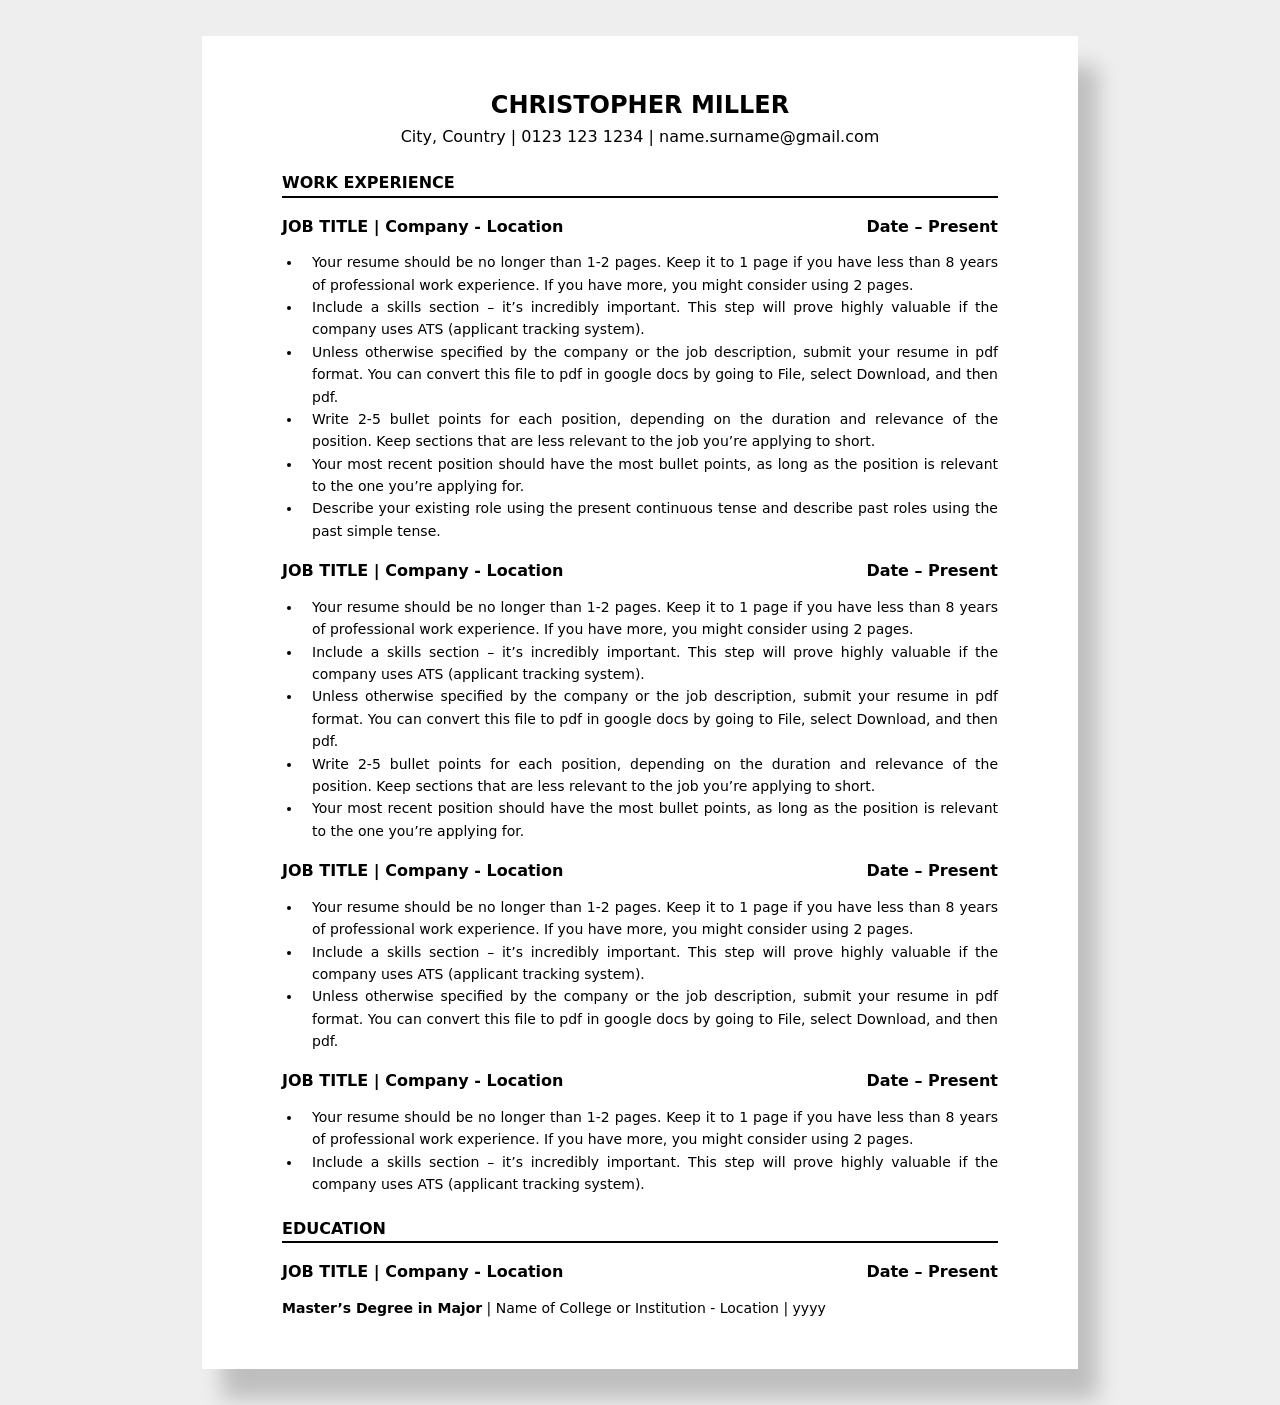
<file: cv.html>
<!DOCTYPE html>
<html lang="en">
    <head>
        <meta charset="UTF-8" />
        <meta name="viewport" content="width=device-width, initial-scale=1.0" />
        <title>F8 Fullstack - Bài tập về nhà buổi 05 - CV</title>

        <!-- Reset css file -->
        <link rel="stylesheet" href="./css/reset.css" />

        <!-- Style css file -->
        <link rel="stylesheet" href="./css/style.css" />
    </head>
    <body>
        <!-- Start main-cv -->
        <div class="main-cv">
            <!-- Start container -->
            <div class="container">
                <!-- Start content -->
                <div class="content">
                    <!-- Start heading-title -->
                    <div class="heading-title">
                        <h1>CHRISTOPHER MILLER</h1>
                        <p>City, Country | 0123 123 1234 | name.surname@gmail.com</p>
                    </div><!-- End heading-title -->

                    <!-- Start cv-section -->
                    <section class="cv-section">
                        <h2 class="cv-section-title">WORK EXPERIENCE</h2>

                        <!-- Start cv-item -->
                        <div class="cv-item">
                            <h3 class="cv-item-header">
                                <span class="cv-item-title">JOB TITLE | Company - Location</span>
                                <span class="cv-item-date">Date – Present</span>
                                <span class="full-width"></span>
                            </h3>
                            <ul class="cv-item-list">
                                <li><p>Your resume should be no longer than 1-2 pages. Keep it to 1 page if you have less than 8 years of professional work experience. If you have more, you might consider using 2 pages.</p></li>
                                <li><p>Include a skills section – it’s incredibly important. This step will prove highly valuable if the company uses ATS (applicant tracking system).</p></li>
                                <li><p>Unless otherwise specified by the company or the job description, submit your resume in pdf format. You can convert this file to pdf in google docs by going to File, select Download, and then pdf.</p></li>
                                <li><p>Write 2-5 bullet points for each position, depending on the duration and relevance of the position. Keep sections that are less relevant to the job you’re applying to short.</p></li>
                                <li><p>Your most recent position should have the most bullet points, as long as the position is relevant to the one you’re applying for.</p></li>
                                <li><p>Describe your existing role using the present continuous tense and describe past roles using the past simple tense.</p></li>
                            </ul>
                        </div><!-- End cv-item -->

                        <!-- Start cv-item -->
                        <div class="cv-item">
                            <h3 class="cv-item-header">
                                <span class="cv-item-title">JOB TITLE | Company - Location</span>
                                <span class="cv-item-date">Date – Present</span>
                                <span class="full-width"></span>
                            </h3>
                            <ul class="cv-item-list">
                                <li><p>Your resume should be no longer than 1-2 pages. Keep it to 1 page if you have less than 8 years of professional work experience. If you have more, you might consider using 2 pages.</p></li>
                                <li><p>Include a skills section – it’s incredibly important. This step will prove highly valuable if the company uses ATS (applicant tracking system).</p></li>
                                <li><p>Unless otherwise specified by the company or the job description, submit your resume in pdf format. You can convert this file to pdf in google docs by going to File, select Download, and then pdf.</p></li>
                                <li><p>Write 2-5 bullet points for each position, depending on the duration and relevance of the position. Keep sections that are less relevant to the job you’re applying to short.</p></li>
                                <li><p>Your most recent position should have the most bullet points, as long as the position is relevant to the one you’re applying for.</p></li>
                            </ul>
                        </div><!-- End cv-item -->

                        <!-- Start cv-item -->
                        <div class="cv-item">
                            <h3 class="cv-item-header">
                                <span class="cv-item-title">JOB TITLE | Company - Location</span>
                                <span class="cv-item-date">Date – Present</span>
                                <span class="full-width"></span>
                            </h3>
                            <ul class="cv-item-list">
                                <li><p>Your resume should be no longer than 1-2 pages. Keep it to 1 page if you have less than 8 years of professional work experience. If you have more, you might consider using 2 pages.</p></li>
                                <li><p>Include a skills section – it’s incredibly important. This step will prove highly valuable if the company uses ATS (applicant tracking system).</p></li>
                                <li><p>Unless otherwise specified by the company or the job description, submit your resume in pdf format. You can convert this file to pdf in google docs by going to File, select Download, and then pdf.</p></li>
                            </ul>
                        </div><!-- End cv-item -->

                        <!-- Start cv-item -->
                        <div class="cv-item">
                            <h3 class="cv-item-header">
                                <span class="cv-item-title">JOB TITLE | Company - Location</span>
                                <span class="cv-item-date">Date – Present</span>
                                <span class="full-width"></span>
                            </h3>
                            <ul class="cv-item-list">
                                <li><p>Your resume should be no longer than 1-2 pages. Keep it to 1 page if you have less than 8 years of professional work experience. If you have more, you might consider using 2 pages.</p></li>
                                <li><p>Include a skills section – it’s incredibly important. This step will prove highly valuable if the company uses ATS (applicant tracking system).</p></li>
                            </ul>
                        </div><!-- End cv-item -->

                    </section><!-- End cv-section -->

                    <!-- Start cv-section -->
                    <section class="cv-section">
                        <h2 class="cv-section-title">EDUCATION</h2>

                        <!-- Start cv-item -->
                        <div class="cv-item">
                            <h3 class="cv-item-header">
                                <span class="cv-item-title">JOB TITLE | Company - Location</span>
                                <span class="cv-item-date">Date – Present</span>
                                <span class="full-width"></span>
                            </h3>
                            <p><b>Master’s Degree in Major</b> | Name of College or Institution - Location | yyyy</p>
                        </div><!-- End cv-item -->

                    </section><!-- End cv-section -->
                </div><!-- End content -->
            </div> <!-- End container -->
        </div><!-- Start main-cv -->
    </body>
</html>
</file>
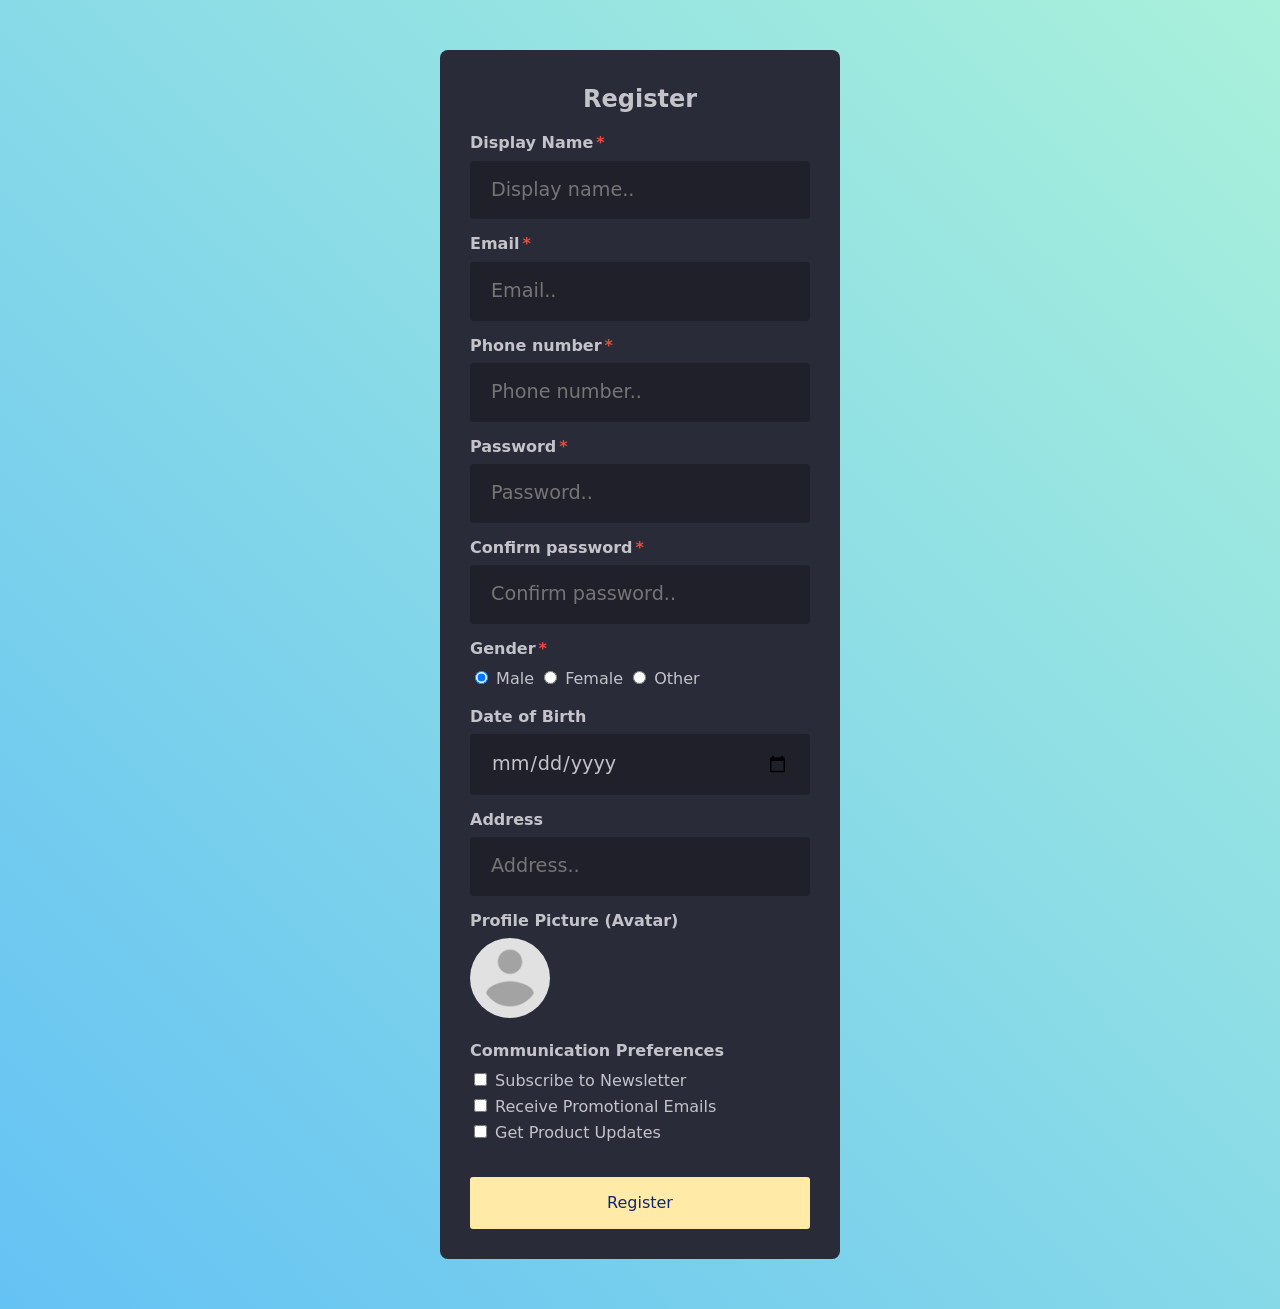
<file: form-interactive.html>
<!DOCTYPE html>
<html lang="en">
<head>
    <meta charset="UTF-8" />
    <meta name="viewport" content="width=device-width, initial-scale=1.0" />
    <title>F8 Fullstack - Homework 05 - Form Interactive</title>

    <!-- Reset css file -->
    <link rel="stylesheet" href="./css/reset.css" />

    <!-- Style css file -->
    <link rel="stylesheet" href="./css/style.css" />
</head>
<body>
<!-- Start main-form -->
<div class="main-form">

    <form action="" class="form" autocomplete="off">
        <h1 class="heading-form">Register</h1>
        <!-- Start form-group -->
        <div class="form-group">
            <label for="display-name" class="form-label required">Display Name</label>
            <input class="form-input"
                   type="text" id="display-name"
                   name="display_name"
                   spellcheck="false"
                   placeholder="Display name.."
                   minlength="2"
                   required />
        </div><!-- End form-group -->

        <!-- Start form-group -->
        <div class="form-group">
            <label for="email" class="form-label required">Email</label>
            <input
                    class="form-input"
                    type="email"
                    id="email"
                    name="email"
                    spellcheck="false"
                    placeholder="Email.."
                    required
            />
        </div><!-- End form-group -->

        <!-- Start form-group -->
        <div class="form-group">
            <label for="phone-number" class="form-label required">Phone number</label>
            <input
                    class="form-input"
                    type="tel"
                    id="phone-number"
                    name="phone_number"
                    placeholder="Phone number.."
                    pattern="[0-9]{10}"
                    required />
        </div><!-- End form-group -->

        <!-- Start form-group -->
        <div class="form-group">
            <label for="password" class="form-label required">Password</label>
            <input
                    class="form-input"
                    type="password"
                    id="password"
                    name="password"
                    placeholder="Password.."
                    required />
        </div><!-- End form-group -->

        <!-- Start form-group -->
        <div class="form-group">
            <label for="confirm-password" class="form-label required">Confirm password</label>
            <input
                    class="form-input"
                    type="password"
                    id="confirm-password"
                    name="confirm_password"
                    placeholder="Confirm password.."
                    required />
        </div><!-- End form-group -->

        <!-- Start form-group -->
        <div class="form-group">
            <label class="form-label required">Gender</label>

            <label>
                <input type="radio" name="gender" value="male" checked required />
                Male
            </label>

            <label>
                <input type="radio" name="gender" value="female" />
                Female
            </label>

            <label>
                <input type="radio" name="gender" value="other" />
                Other
            </label>
        </div><!-- End form-group -->

        <!-- Start form-group -->
        <div class="form-group">
            <label for="date-of-birth" class="form-label">Date of Birth</label>
            <input class="form-input" type="date" name="date_of_birth" id="date-of-birth" />
        </div><!-- End form-group -->

        <!-- Start form-group -->
        <div class="form-group">
            <label for="address" class="form-label">Address</label>
            <input class="form-input" type="text" id="address" name="address" spellcheck="false" placeholder="Address.." />
        </div><!-- End form-group -->

        <!-- Start form-group -->
        <div class="form-group">
            <label for="profile-picture" class="form-label">Profile Picture (Avatar)</label>
            <label for="profile-picture" class="avatar-label" tabindex="0">
                <img class="avatar-img" src="./img/img-avata.png" alt="Default profile avatar">
            </label>
            <input type="file" accept="image/*" name="profile_picture" id="profile-picture" hidden="" />
        </div><!-- End form-group -->

        <!-- Start form-group -->
        <div class="form-group">
            <label class="form-label">Communication Preferences</label>

            <div class="form-vertical">
                <label>
                    <input type="checkbox" name="communication_preferences[]" value="subscribe-to-newsletter" />
                    Subscribe to Newsletter
                </label>


                <label>
                    <input type="checkbox" name="communication_preferences[]" value="receive-promotional-emails" />
                    Receive Promotional Emails
                </label>


                <label>
                    <input type="checkbox" name="communication_preferences[]" value="get-product-updates" />
                    Get Product Updates
                </label>
            </div>

        </div><!-- End form-group -->

        <!-- Start form-group -->
        <div class="form-group form-footer">
            <button type="submit" class="btn submit-btn">Register</button>
        </div><!-- End form-group -->
    </form>
</div><!-- Start main-form -->
</body>
</html>
</file>
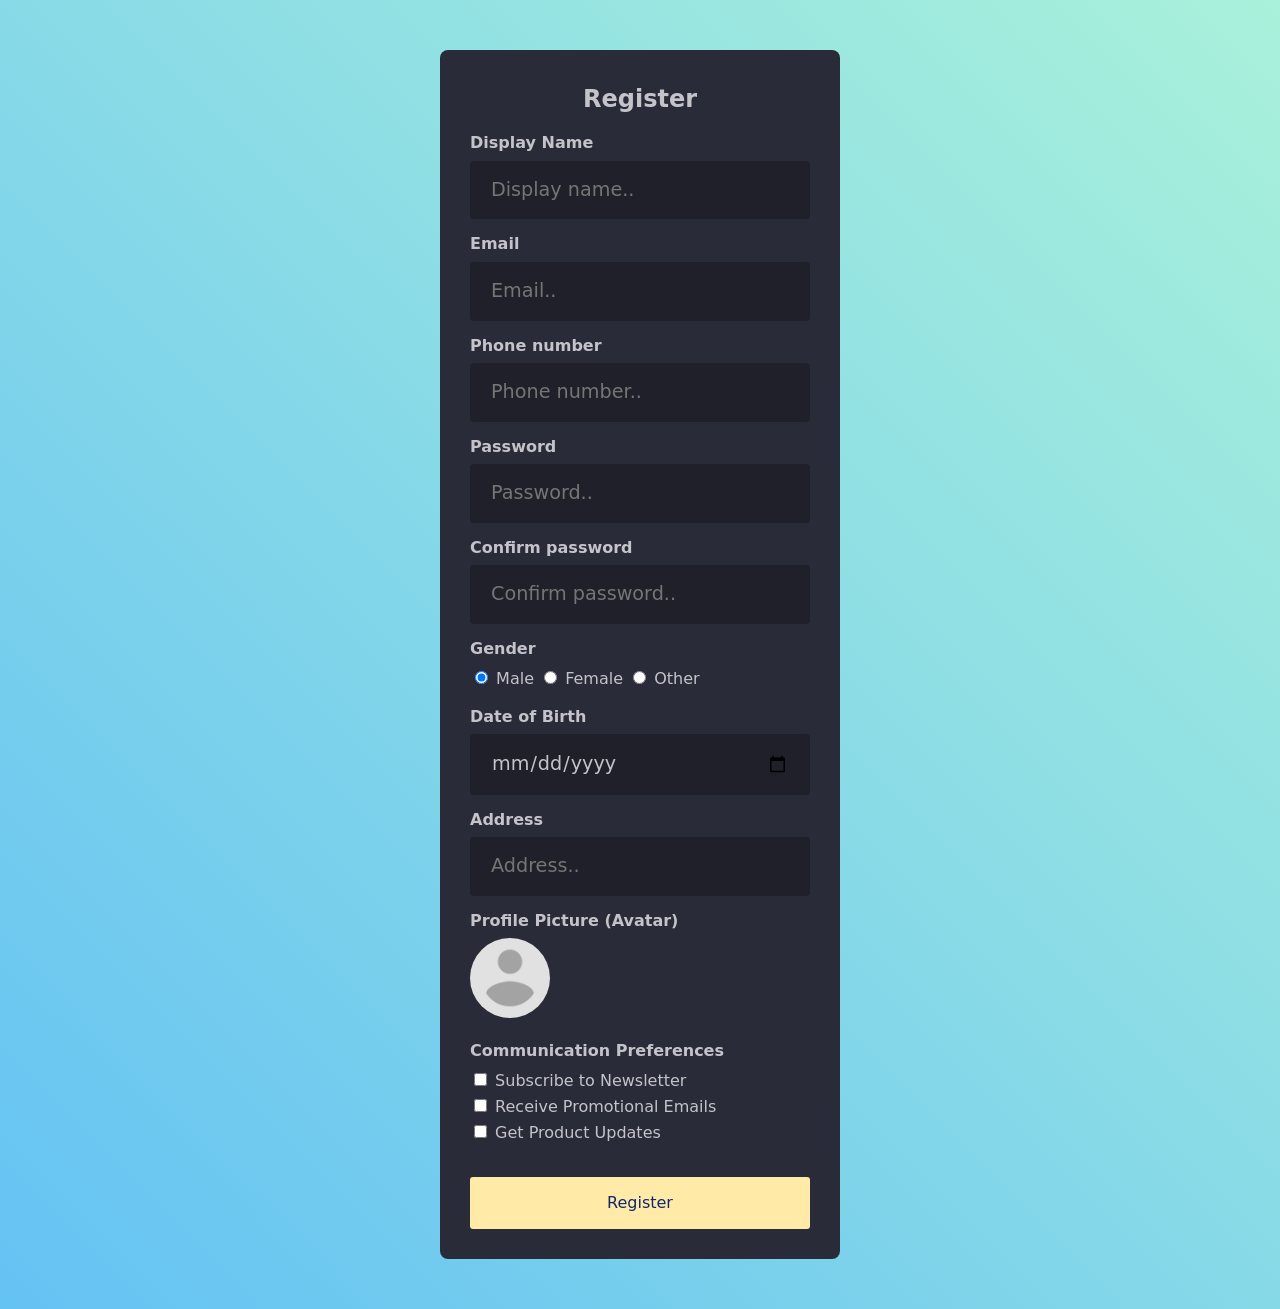
<file: form.html>
<!DOCTYPE html>
<html lang="en">
    <head>
        <meta charset="UTF-8" />
        <meta name="viewport" content="width=device-width, initial-scale=1.0" />
        <title>F8 Fullstack - Homework 05 - Form</title>

        <!-- Reset css file -->
        <link rel="stylesheet" href="./css/reset.css" />

        <!-- Style css file -->
        <link rel="stylesheet" href="./css/style.css" />
    </head>
    <body>
        <!-- Start main-form -->
        <div class="main-form">

            <form action="" class="form" autocomplete="off">
                <h1 class="heading-form">Register</h1>
                <!-- Start form-group -->
                <div class="form-group">
                    <label for="display-name" class="form-label">Display Name</label>
                    <input class="form-input" type="text" id="display-name" name="display_name" spellcheck="false" placeholder="Display name.." />
                </div><!-- End form-group -->

                <!-- Start form-group -->
                <div class="form-group">
                    <label for="email" class="form-label">Email</label>
                    <input class="form-input" type="email" id="email" name="email" spellcheck="false" placeholder="Email.." />
                </div><!-- End form-group -->

                <!-- Start form-group -->
                <div class="form-group">
                    <label for="phone-number" class="form-label">Phone number</label>
                    <input class="form-input" type="tel" id="phone-number" name="phone_number" placeholder="Phone number.." />
                </div><!-- End form-group -->

                <!-- Start form-group -->
                <div class="form-group">
                    <label for="password" class="form-label">Password</label>
                    <input class="form-input" type="password" id="password" name="password" placeholder="Password.." />
                </div><!-- End form-group -->

                <!-- Start form-group -->
                <div class="form-group">
                    <label for="confirm-password" class="form-label">Confirm password</label>
                    <input class="form-input" type="password" id="confirm-password" name="confirm_password" placeholder="Confirm password.." />
                </div><!-- End form-group -->

                <!-- Start form-group -->
                <div class="form-group">
                    <label class="form-label">Gender</label>

                    <label>
                        <input type="radio" name="gender" value="male" checked />
                        Male
                    </label>

                    <label>
                        <input type="radio" name="gender" value="female" />
                        Female
                    </label>

                    <label>
                        <input type="radio" name="gender" value="other" />
                        Other
                    </label>
                </div><!-- End form-group -->

                <!-- Start form-group -->
                <div class="form-group">
                    <label for="date-of-birth" class="form-label">Date of Birth</label>
                    <input class="form-input" type="date" name="date_of_birth" id="date-of-birth" />
                </div><!-- End form-group -->

                <!-- Start form-group -->
                <div class="form-group">
                    <label for="address" class="form-label">Address</label>
                    <input class="form-input" type="text" id="address" name="address" spellcheck="false" placeholder="Address.." />
                </div><!-- End form-group -->

                <!-- Start form-group -->
                <div class="form-group">
                    <label for="profile-picture" class="form-label">Profile Picture (Avatar)</label>
                    <label for="profile-picture">
                        <img class="avatar-img" src="./img/img-avata.png" alt="Default profile avatar">
                    </label>
                    <input type="file" accept="image/*" name="profile_picture" id="profile-picture" hidden="" />
                </div><!-- End form-group -->

                <!-- Start form-group -->
                <div class="form-group">
                    <label class="form-label">Communication Preferences</label>

                    <div class="form-vertical">
                        <label>
                            <input type="checkbox" name="communication_preferences[]" value="subscribe-to-newsletter" />
                            Subscribe to Newsletter
                        </label>


                        <label>
                            <input type="checkbox" name="communication_preferences[]" value="receive-promotional-emails" />
                            Receive Promotional Emails
                        </label>


                        <label>
                            <input type="checkbox" name="communication_preferences[]" value="get-product-updates" />
                            Get Product Updates
                        </label>
                    </div>

                </div><!-- End form-group -->

                <!-- Start form-group -->
                <div class="form-group form-footer">
                    <button type="submit" class="btn submit-btn">Register</button>
                </div><!-- End form-group -->
            </form>
        </div><!-- Start main-form -->
    </body>
</html>
</file>
<file: css/style.css>
* {
    box-sizing: border-box;
}

h1, h2, h3, h4, h5, h6, b, strong {
    font-weight: bold;
}

i, em {
    font-style: italic;
}

u {
    text-decoration: underline;
}

input, button, textarea, select {
    font-style: inherit;
    font-family: inherit;
    font-size: inherit;
    line-height: inherit;
}

body {
    background-color: #eee;
    font-family: system-ui, sans-serif;
    line-height: 1.6;
}

.container {
    width: 1200px;
    max-width: 100%;
    margin: 0 auto;
}

.nav {
    background: #455bc4;
}

.nav ul li {
    display: inline-block;
}

.nav-list {
    font-size: 0;
}

.nav ul li a {
    color: #fff;
    text-decoration: none;
    padding: 0.625rem 1.25rem;
    display: inline-block;
    font-size: 1rem;
    font-weight: bold;
}

.nav ul li:hover > a,
.nav ul li.active > a {
    background-color: #fff;
    color: #000;
}

.content {
    background-color: #fff;
    min-height: 100vh;
    padding: 0.9375rem;
}

.heading-title {
    text-align: center;
}

.heading-title h1 {
    font-size: 1.5rem;
}

.highlight {
    background-color: yellow;
    padding: 0 0.3125rem;
    border-radius: 5px;
}

/*== CV ==*/
.main-cv .container {
    width: 876px;
}

.main-cv .content {
    padding: 3.125rem 5rem;
    margin: 2.25rem 0;
    box-shadow: 20px 30px 20px 0 #00000033;
}

.cv-section {
    margin-top: 1.25rem;
    text-align: justify;
}

.cv-section-title {
    border-bottom: 2px solid;
    margin-bottom: 1rem;
}

.cv-item {
    margin-top: 1rem;
    font-size: 0.875rem;
}

.cv-item-header {
    font-size: 0;
    margin-bottom: 0.75rem;
}

.cv-item-title,
.cv-item-date {
    font-size: 1rem;
}

.cv-item-list li p {
    padding-left: 0.625rem;
}

.cv-item-header span {
    display: inline-block;
}

.cv-item ul {
    list-style: disc;
    padding-left: 1.25rem;
}

.full-width {
    display: inline-block;
    width: 100%;
}

/*== Menu ==*/
.arrow {
    font-size: 0.8125rem;
    margin-left: 5px;
}

.nav .sub-menu {
    position: relative;
}

.nav .sub-menu ul {
    position: absolute;
    min-width: 268px;
    max-width: 320px;
    background: #445bc4;
}

.nav ul li.sub-menu ul {
    display: none;
}

.nav .sub-menu:hover ul {
    display: block;
}

.nav .sub-menu ul li,
.nav .sub-menu ul li a {
    display: block;
}

/*== Form ==*/

.main-form {
    padding: 50px 0;
    background: linear-gradient(45deg, rgba(66, 183, 245, 0.8) 0%, rgba(66, 245, 189, 0.4) 100%);
}
.form {
    margin: 0 auto;
    border-radius: 8px;
    max-width: 400px;
    background-color: #2a2b38;
    padding: 1.875rem;
}

.heading-form {
    font-size: 1.5rem;
    color: #c4c3ca;
}

.form-label {
    margin: 0.75rem 0 0.3rem;
    display: block;
    font-weight: bold;
}

.form-input {
    width: 100%;
    font-size: 1.2rem;
    padding: 13px 20px;
    border: 1px solid transparent;
    border-radius: 4px;
    outline: none;
    color: #c4c3ca;
    background-color: #1f2029;
}

.form label {
    color: #c4c3ca;
}

.avatar-img {
    width: 80px;
    height: 80px;
    border-radius: 50%;
    cursor: pointer;
}

.form-vertical label {
    display: block;
}

.form .heading-form {
    text-align: center;
}

.form .submit-btn {
    width: 100%;
}

.btn {
    display: inline-block;
    padding: 3px 15px;
    border-radius: 3px;
    min-width: 100px;
    text-align: center;
    border: none;
    background: #ffeba7;
    text-decoration: none;
    color: #102770;
    cursor: pointer;
}

.btn:hover {
    opacity: 0.8;
}

.form-footer {
    margin-top: 2rem;
}

.form-footer .submit-btn {
    padding: 13px 20px;
}

/*== MENU ENHANCED ==*/
.nav-list > .sub-menu > a::after {
    content: "\25BC";
    margin-left: 10px;
}

.nav .nav-list > .sub-menu:hover > a::after, .nav .nav-list > .sub-menu.active > a::after {
    content: "\25B2"
}

.sub-menu > ul > li a::before {
    content: "\2022";
    padding-right: 10px;
}

.sub-menu > ul > li:hover a::before {
    color: red;
}

.sub-menu > ul > li:not(:last-child) > a {
    border-bottom: 1px solid #ffffff2b;
}

.nav .nav-list > li:not(:first-child) > a {
    border-left: 1px solid #ffffff2b;
}
/*== END MENU ENHANCED ==*/


/*== FORM INTERACTIVE ==*/
.form-group:focus-within .form-label {
    color: #abac5e;
}

.form-input:focus {
    border-color: #c4c3ca;
}

.form-label.required::after {
    content: "*";
    color: #e74c3c;
    margin-left: 3px;
}

.form-input:user-invalid {
    border-color: #e74c3c;
}

.submit-btn:active {
    transform: scale(0.98);
}

.form:focus-within {
    box-shadow: 0 0 35px rgb(255 235 167);
}

/*== END FORM INTERACTIVE ==*/
</file>
